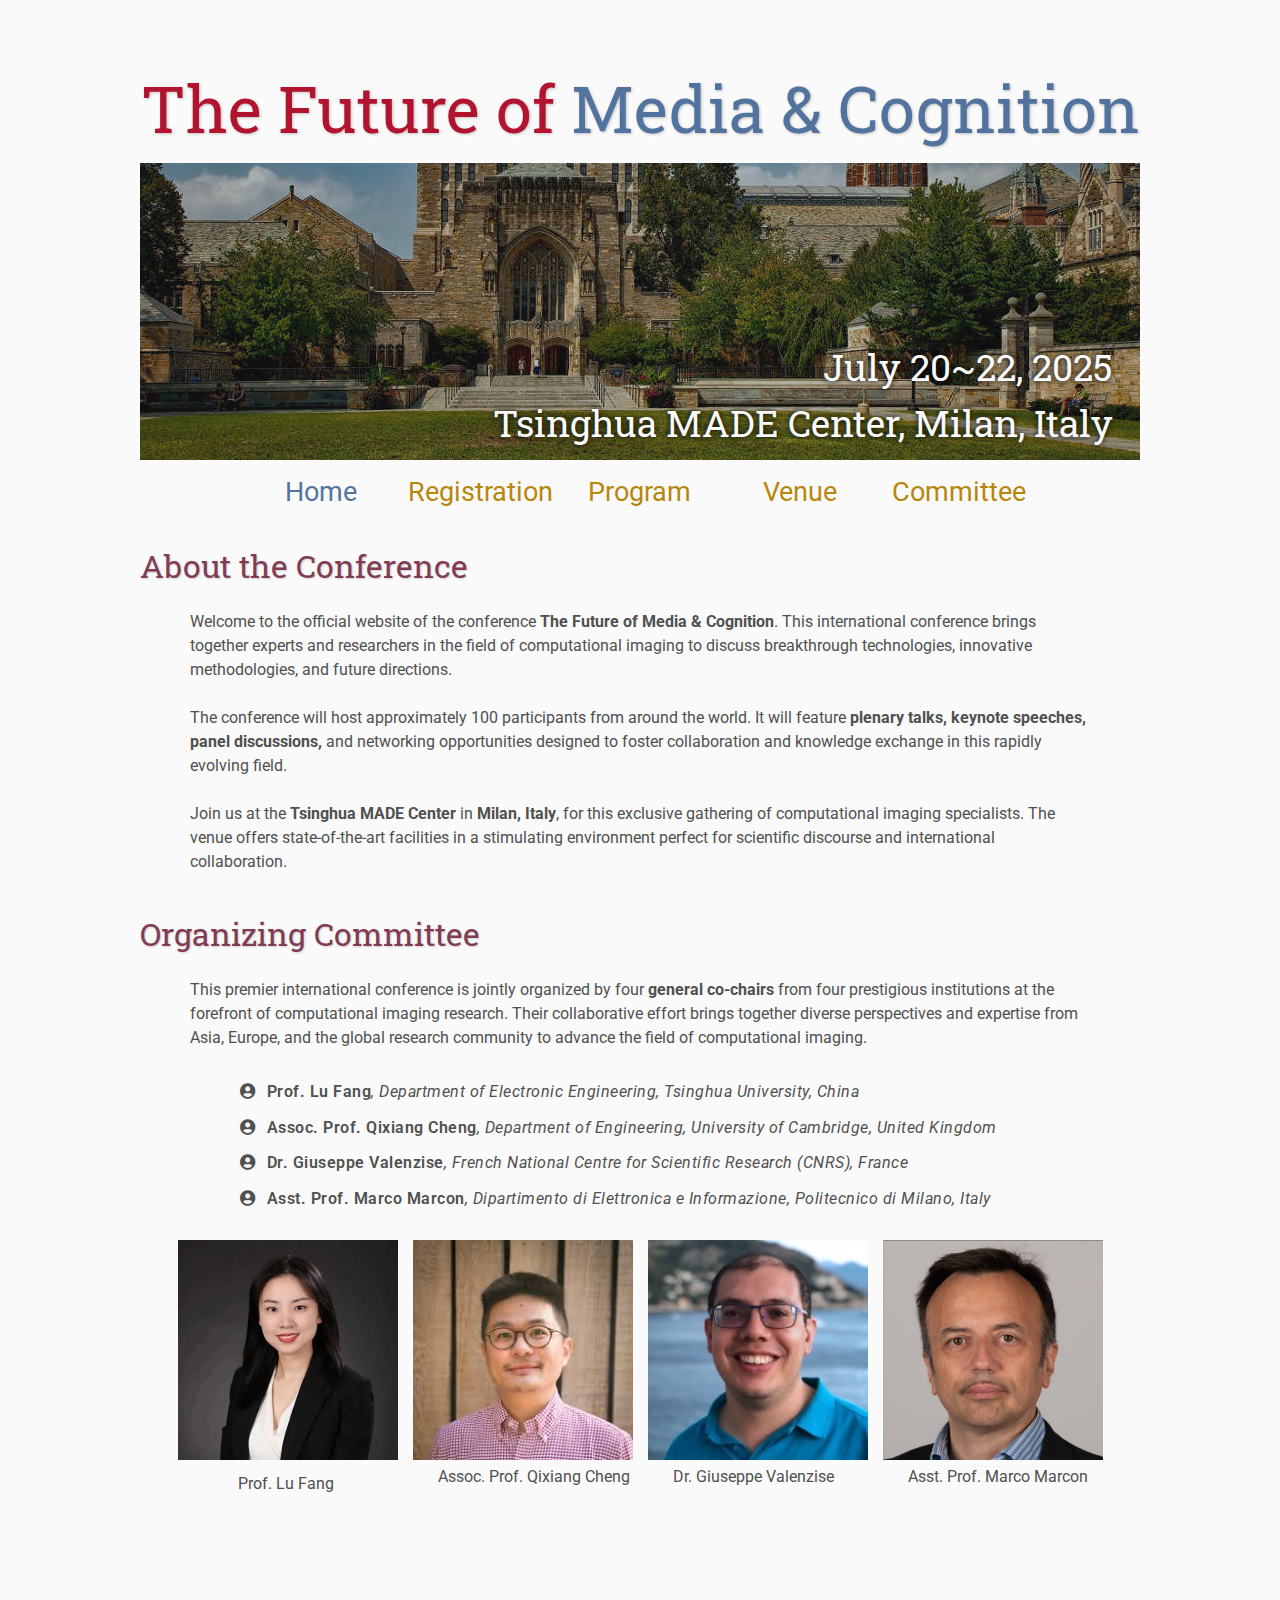
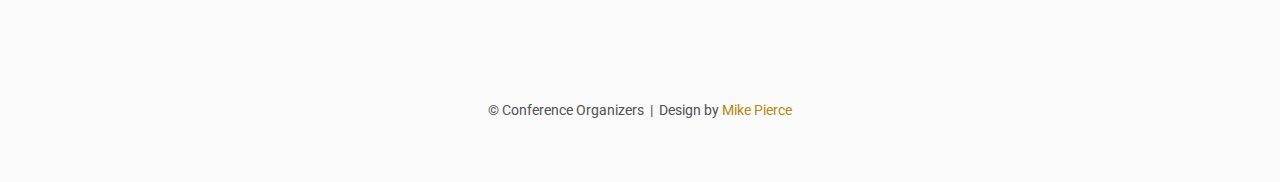
<file: index.html>
<!DOCTYPE html>
<html lang='en'>

<head>
    <base href=".">
    <link rel="shortcut icon" type="image/png" href="assets/favicon.png"/>
    <link rel="stylesheet" type="text/css" media="all" href="assets/main.css"/>
    <link rel="stylesheet" href="https://cdnjs.cloudflare.com/ajax/libs/font-awesome/5.15.4/css/all.min.css">
    <meta name="description" content="International Conference on Computational Imaging - A joint initiative by 
        Tsinghua University, University of Cambridge, and CNRS">
    <meta name="resource-type" content="document">
    <meta name="distribution" content="global">
    <meta name="KeyWords" content="Computational Imaging, Conference, Tsinghua University, Cambridge University, 
        CNRS, Milan, MADE Center, Imaging Science">
    <meta name="viewport" content="width=device-width, initial-scale=1.0">
    <meta charset="UTF-8">
    <meta name="author" content="Conference Organizing Committee">
    <meta name="location" content="MADE Center, Milan, Italy">
    <title>The Future of Media & Cognition</title>
</head>

<body>

    <div class="banner">
        <img src="assets/banner.jpg" alt="Conference Template Banner">
        <div class="top-left">
            <span class="title1">The Future of </span><span class="title2">Media & Cognition</span> <!--<span class="year">2025</span>-->
        </div>
        <div class="bottom-right">
            July 20~22, 2025 <br> Tsinghua MADE Center, Milan, Italy
        </div>
    </div>

    <table class="navigation">
        <tr>
            <td class="navigation">
                <a class="current" title="Conference Home Page" href=".">Home</a>
            </td>
            <td class="navigation">
                <a title="Register for the Conference" href="registration">Registration</a>
            </td>
            <td class="navigation">
                <a title="Conference Program" href="program">Program</a> 
            </td>
            <td class="navigation">
                <a title="Comference Venue" href="venue">Venue</a>
            </td>
            <td class="navigation">
                <a title="Organizing Committee " href="committee">Committee</a>
            </td>
        </tr>
    </table>

    <h2>About the Conference</h2>
    <p>
        Welcome to the official website of the conference <strong>The Future of Media & Cognition</strong>.
        This international conference brings together experts and researchers in the field of computational 
        imaging to discuss breakthrough technologies, innovative methodologies, and future directions.
    </p>
    <p>
        The conference will host approximately 100 participants from around the world. It will feature 
        <strong>plenary talks, keynote speeches, panel discussions, </strong> and networking opportunities 
        designed to foster collaboration and knowledge exchange in this rapidly evolving field.
    </p>
    <p>
        Join us at the <strong>Tsinghua MADE Center</strong> in <strong>Milan, Italy</strong>, for this exclusive gathering of 
        computational imaging specialists. The venue offers state-of-the-art facilities in a stimulating environment perfect 
        for scientific discourse and international collaboration.
    </p>

    <h2>Organizing Committee</h2>
    <p>
        This premier international conference is jointly organized by four <strong>general co-chairs</strong> from four prestigious institutions 
        at the forefront of computational imaging research. Their collaborative effort brings together diverse perspectives and expertise 
        from Asia, Europe, and the global research community to advance the field of computational imaging.
        
    </p>
    <div class="committee-list">
        <ul>
            <li><i class="fa fa-user-circle" style="margin-right: 10px;"></i><strong>Prof. Lu Fang</strong>, Department of Electronic Engineering, Tsinghua University, China</li>
            <li><i class="fa fa-user-circle" style="margin-right: 10px;"></i><strong>Assoc. Prof. Qixiang Cheng</strong>, Department of Engineering, University of Cambridge, United Kingdom</li>
            <li><i class="fa fa-user-circle" style="margin-right: 10px;"></i><strong>Dr. Giuseppe Valenzise</strong>, French National Centre for Scientific Research (CNRS), France</li>
            <li><i class="fa fa-user-circle" style="margin-right: 10px;"></i><strong>Asst. Prof. Marco Marcon</strong>, Dipartimento di Elettronica e Informazione, Politecnico di Milano, Italy</li>
        </ul>
    </div>

    <div class="sponsors-container" style="display: flex; flex-wrap: wrap; justify-content: center; align-items: flex-start; gap: 5px; margin: 5px 0;">
        <div class="sponsor" style="flex: 1; min-width: 200px; max-width: 220px; margin-bottom: 5px; margin-right: 5px; margin-left: 5px;">
            <img src="assets/lufang.jpg" alt="Prof. Lu Fang" style="width: 100%; height: auto;">
            <p style="margin-top: 5px; text-align: left; padding-left: 60px;">Prof. Lu Fang</p>
        </div>
        <div class="sponsor" style="flex: 1; min-width: 200px; max-width: 220px; margin-bottom: 5px; margin-right: 5px; margin-left: 5px;">
            <img src="assets/qixiaocheng.jpg" alt="Assoc. Prof. Qixiang Cheng" style="width: 100%; height: auto; display: block;">
            <p style="margin-top: 5px; text-align: left; padding-left: 25px;">Assoc. Prof. Qixiang Cheng</p>
        </div>
        <div class="sponsor" style="flex: 1; min-width: 200px; max-width: 220px; margin-bottom: 5px; margin-right: 5px; margin-left: 5px;">
            <img src="assets/GiuseppeValenzise.jpg" alt="Dr. Giuseppe Valenzise" style="width: 100%; height: auto; display: block;">
            <p style="margin-top: 5px; text-align: left; padding-left: 25px;">Dr. Giuseppe Valenzise</p>
        </div>
        <div class="sponsor" style="flex: 1; min-width: 200px; max-width: 220px; margin-bottom: 5px; margin-right: 5px; margin-left: 5px;">
            <img src="assets/marconmarco.png" alt="Asst. Prof. Marco Marcon" style="width: 100%; height: auto; display: block;">
            <p style="margin-top: 5px; text-align: left; padding-left: 25px;">Asst. Prof. Marco Marcon</p>
        </div>
        
    <footer>
        &copy; Conference Organizers
        &nbsp;|&nbsp; Design by <a href="https://github.com/mikepierce">Mike Pierce</a>
    </footer>

</body>
</html>
</file>
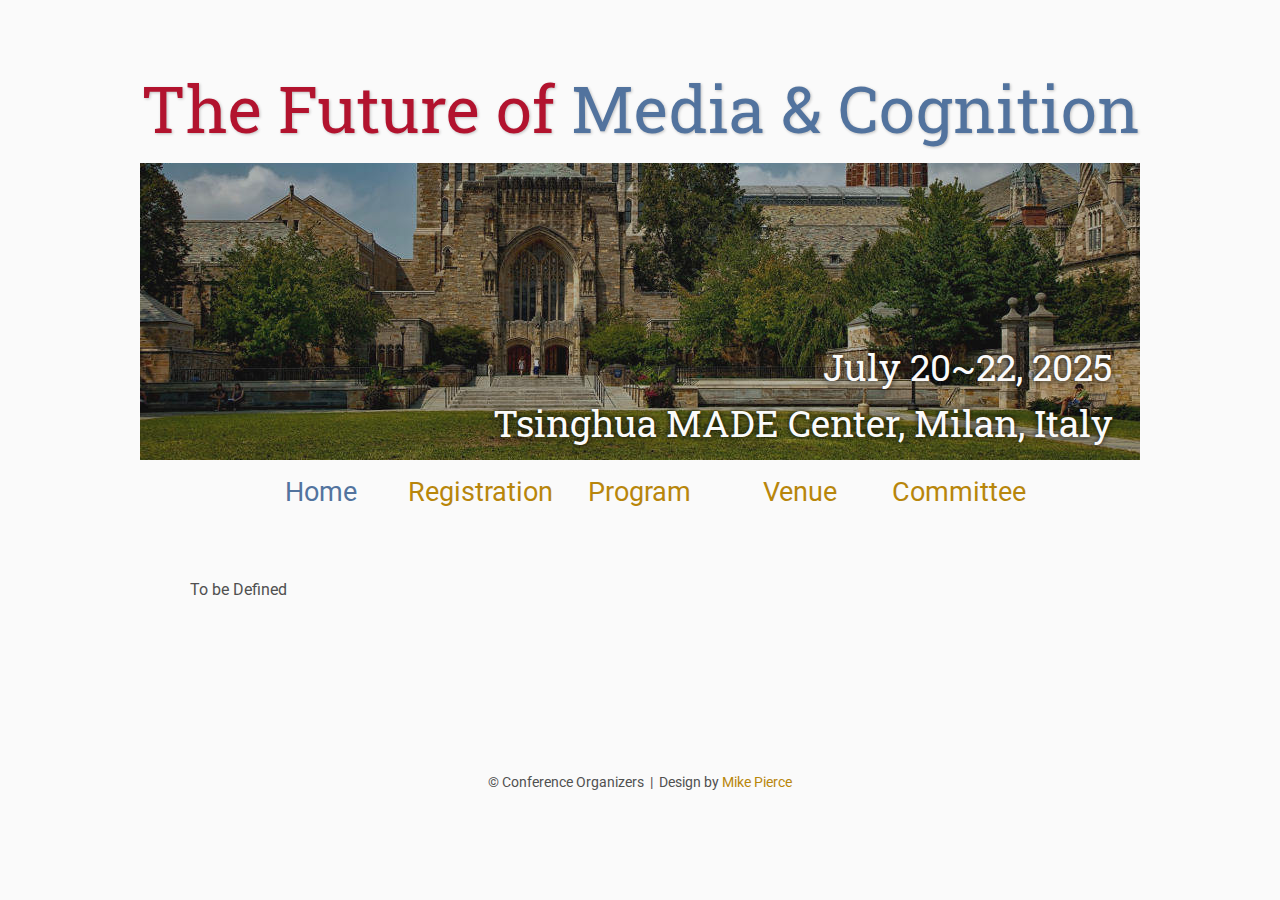
<file: committee/index.html>
<!DOCTYPE html>
<html lang='en'>

<head>
    <base href="..">
    <link rel="shortcut icon" type="image/png" href="assets/favicon.png"/>
    <link rel="stylesheet" type="text/css" media="all" href="assets/main.css"/>
    <meta name="description" content="Conference Template">
    <meta name="resource-type" content="document">
    <meta name="distribution" content="global">
    <meta name="KeyWords" content="Conference">
    <title>Flyer | Conference Template</title>
</head>

<body>

    <div class="banner">
        <img src="assets/banner.jpg" alt="Conference Template Banner">
        <div class="top-left">
            <span class="title1">The Future of </span><span class="title2">Media & Cognition</span> <!--<span class="year">2025</span>-->
        </div>
        <div class="bottom-right">
            July 20~22, 2025 <br> Tsinghua MADE Center, Milan, Italy
        </div>
    </div>

    <table class="navigation">
        <tr>
            <td class="navigation">
                <a class="current" title="Conference Home Page" href=".">Home</a>
            </td>
            <td class="navigation">
                <a title="Register for the Conference" href="registration">Registration</a>
            </td>
            <td class="navigation">
                <a title="Conference Program" href="program">Program</a> 
            </td>
            <td class="navigation">
                <a title="Comference Venue" href="venue">Venue</a>
            </td>
            <td class="navigation">
                <a title="Organizing Committee " href="committee">Committee</a>
            </td>
        </tr>
    </table>

    <br>

    <p>
        To be Defined
    </p>

    <footer>
        &copy; Conference Organizers
        &nbsp;|&nbsp; Design by <a href="https://github.com/mikepierce">Mike Pierce</a>
    </footer>

</body>
</html>
</file>
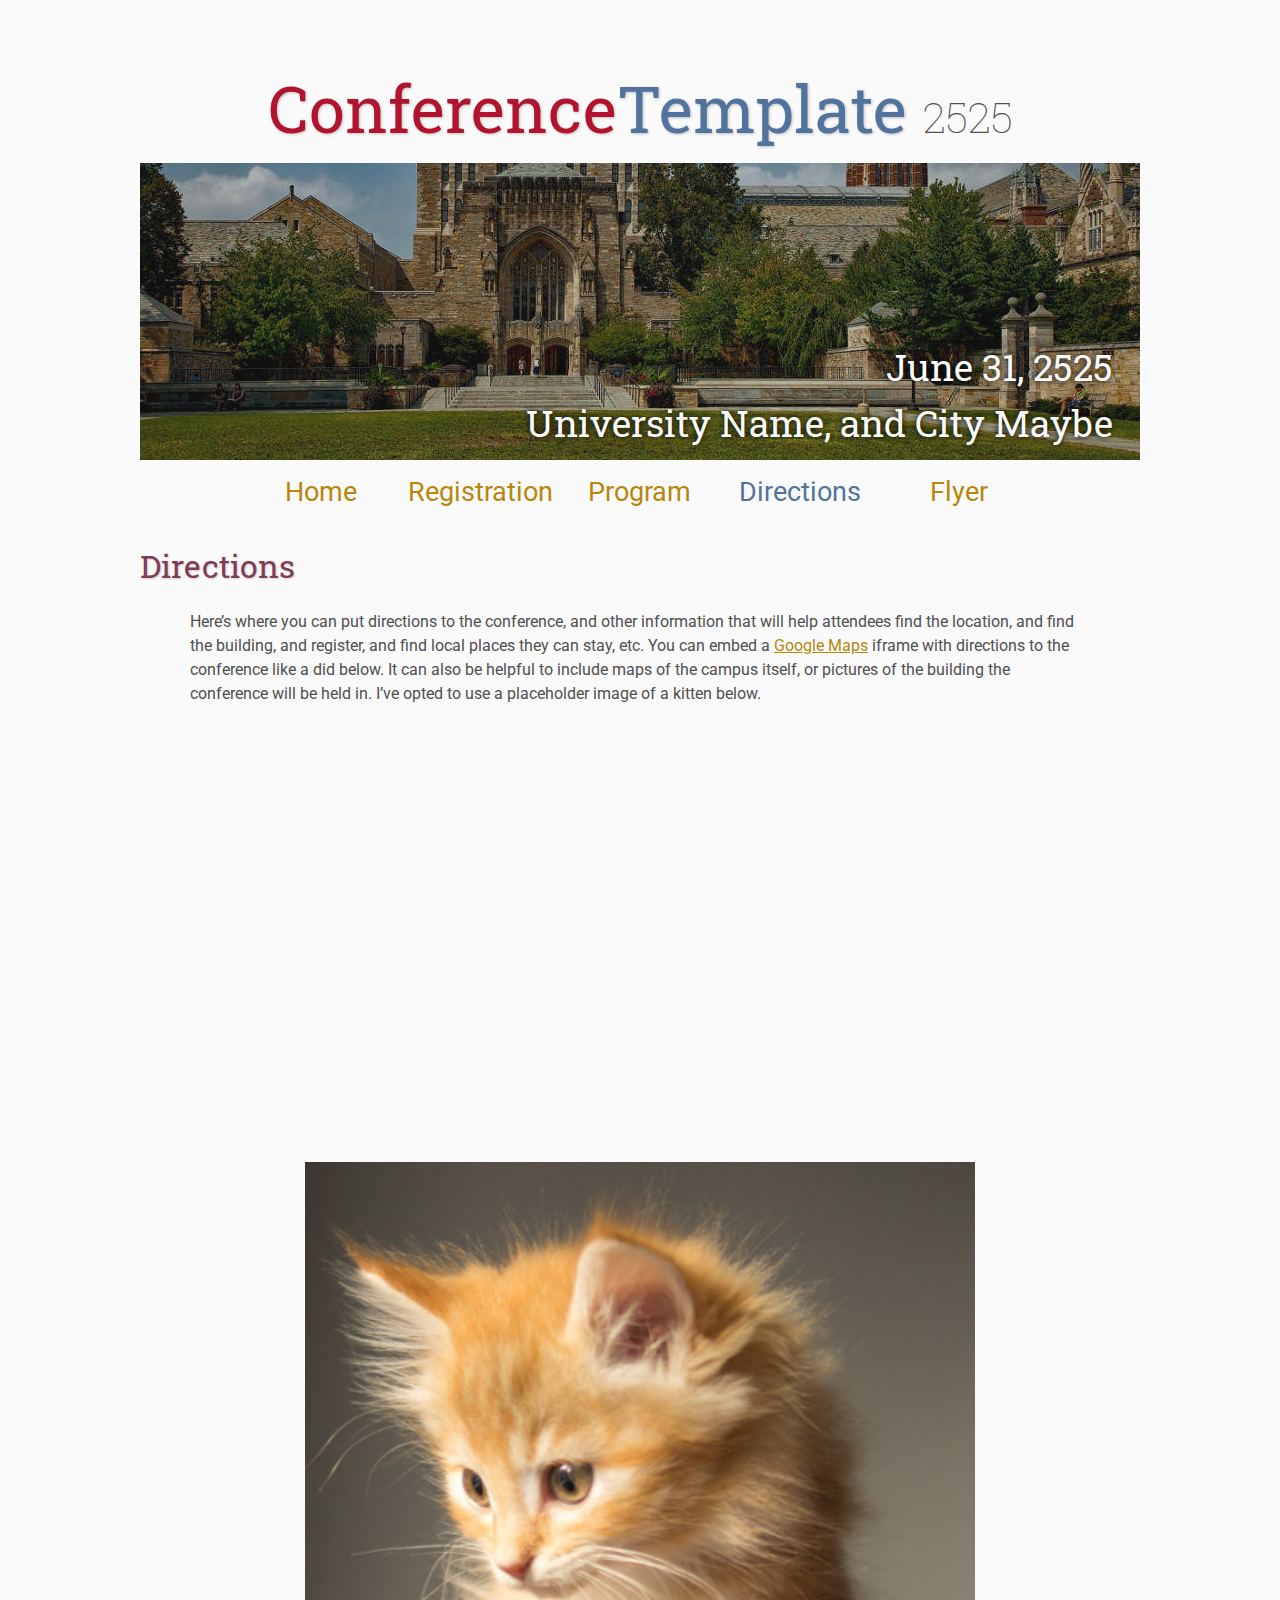
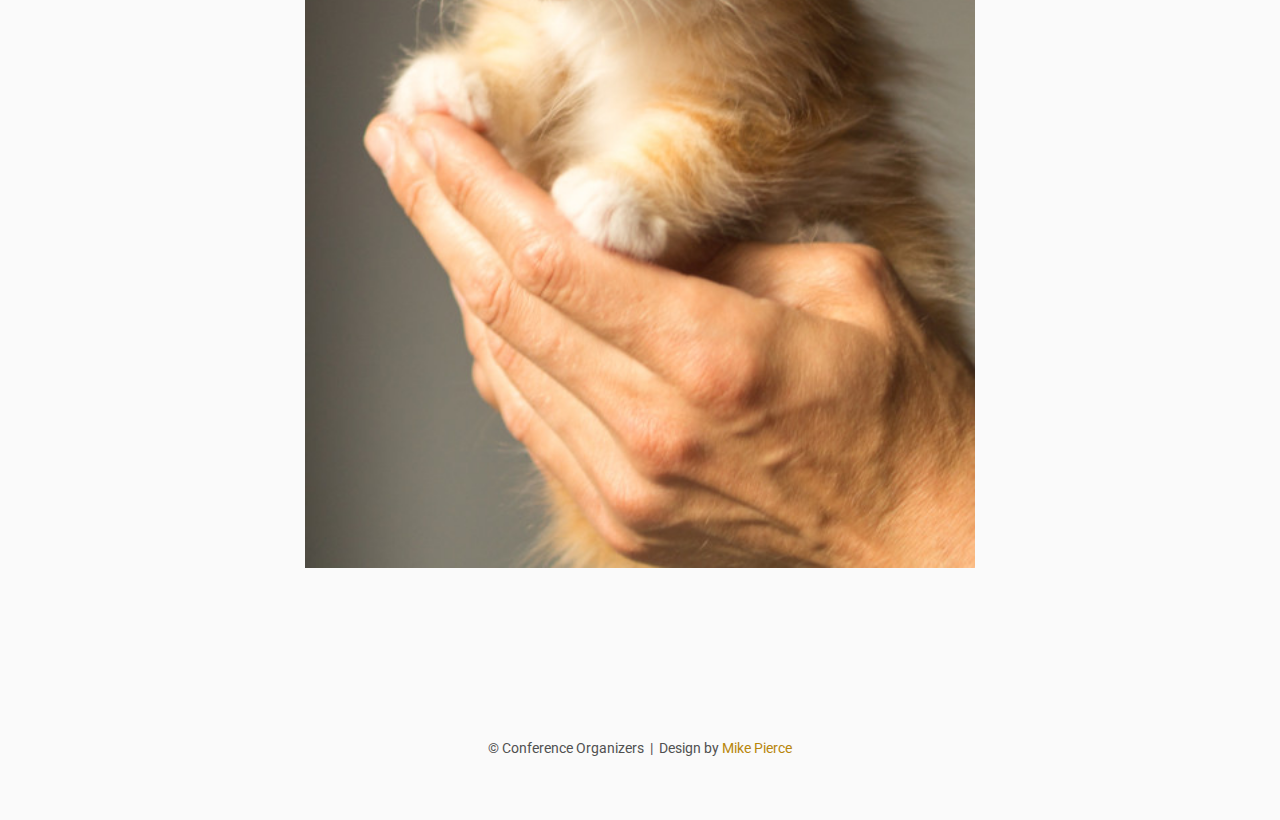
<file: directions/index.html>
<!DOCTYPE html>
<html lang='en'>

<head>
    <base href="..">
    <link rel="shortcut icon" type="image/png" href="assets/favicon.png"/>
    <link rel="stylesheet" type="text/css" media="all" href="assets/main.css"/>
    <meta name="description" content="Conference Template">
    <meta name="resource-type" content="document">
    <meta name="distribution" content="global">
    <meta name="KeyWords" content="Conference">
    <title>Directions | Conference Template</title>
</head>

<body>

    <div class="banner">
        <img src="assets/banner.jpg" alt="Conference Template Banner">
        <div class="top-left">
            <span class="title1">Conference</span><span class="title2">Template</span> <span class="year">2525</span>
        </div>
        <div class="bottom-right">
            June 31, 2525 <br> University Name, and City Maybe
        </div>
    </div>

    <table class="navigation">
        <tr>
            <td class="navigation">
                <a title="Conference Home Page" href=".">Home</a>
            </td>
            <td class="navigation">
                <a title="Register for the Conference" href="registration">Registration</a>
            </td>
            <td class="navigation">
                <a title="Conference Program" href="program">Program</a> 
            </td>
            <td class="navigation">
                <a class="current" title="Directions to the Conference" href="directions">Directions</a>
            </td>
            <td class="navigation">
                <a title="Conference Flyer" href="flyer">Flyer</a>
            </td>
        </tr>
    </table>


    <h2>Directions</h2>
    <p>
        Here&rsquo;s where you can put directions to the conference,
        and other information that will help attendees find the location,
        and find the building, and register, and find local places they can stay, etc.
        You can embed a <a href="https://www.google.com/maps">Google Maps</a> iframe
        with directions to the conference like a did below.
        It can also be helpful to include maps of the campus itself,
        or pictures of the building the conference will be held in.
        I&rsquo;ve opted to use a placeholder image of a kitten below.
    </p>

    <iframe class="directions" src="https://www.google.com/maps/embed?pb=!1m18!1m12!1m3!1d134998.56138929052!2d-121.98776790326531!3d37.869213445646146!2m3!1f0!2f0!3f0!3m2!1i1024!2i768!4f13.1!3m3!1m2!1s0x808ff431db2f96d1%3A0x8b99d90a20aa67de!2sMt+Diablo!5e0!3m2!1sen!2sus!4v1561787340910!5m2!1sen!2sus"></iframe>

    <img class="center" src="assets/kitten4.jpg" alt="This is just a kitten right now" id="kitten">

    <footer>
        &copy; Conference Organizers
        &nbsp;|&nbsp; Design by <a href="https://github.com/mikepierce">Mike Pierce</a>
    </footer>

</body>
</html>
</file>
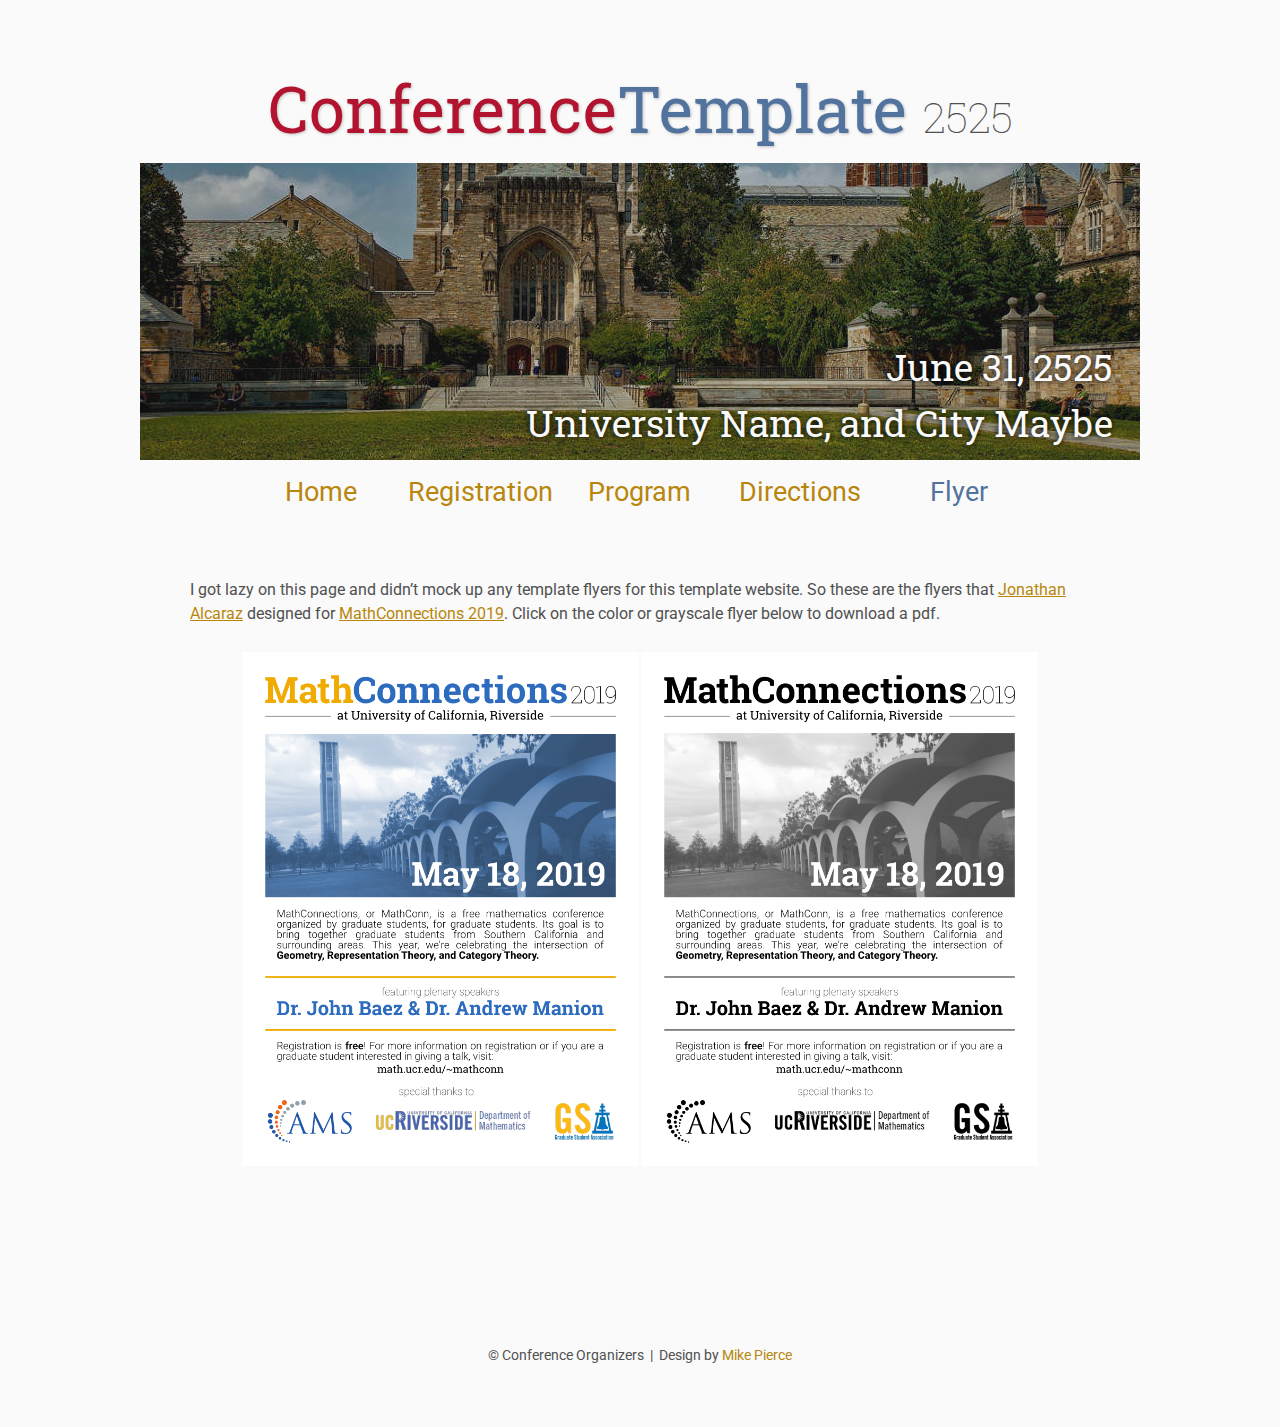
<file: flyer/index.html>
<!DOCTYPE html>
<html lang='en'>

<head>
    <base href="..">
    <link rel="shortcut icon" type="image/png" href="assets/favicon.png"/>
    <link rel="stylesheet" type="text/css" media="all" href="assets/main.css"/>
    <meta name="description" content="Conference Template">
    <meta name="resource-type" content="document">
    <meta name="distribution" content="global">
    <meta name="KeyWords" content="Conference">
    <title>Flyer | Conference Template</title>
</head>

<body>

    <div class="banner">
        <img src="assets/banner.jpg" alt="Conference Template Banner">
        <div class="top-left">
            <span class="title1">Conference</span><span class="title2">Template</span> <span class="year">2525</span>
        </div>
        <div class="bottom-right">
            June 31, 2525 <br> University Name, and City Maybe
        </div>
    </div>

    <table class="navigation">
        <tr>
            <td class="navigation">
                <a title="Conference Home Page" href=".">Home</a>
            </td>
            <td class="navigation">
                <a title="Register for the Conference" href="registration">Registration</a>
            </td>
            <td class="navigation">
                <a title="Conference Program" href="program">Program</a> 
            </td>
            <td class="navigation">
                <a title="Directions to the Conference" href="directions">Directions</a>
            </td>
            <td class="navigation">
                <a class="current" title="Conference Flyer" href="flyer">Flyer</a>
            </td>
        </tr>
    </table>

    <br>

    <p>
        I got lazy on this page and didn&rsquo;t mock up any template flyers for this template website.
        So these are the flyers that <a target="_blank" href="https://math.jonathanalcaraz.com/">Jonathan Alcaraz</a>
        designed for <a target="_blank" href="http://math.ucr.edu/~mathconn/">MathConnections 2019</a>.
        Click on the color or grayscale flyer below to download a pdf.
    </p>

    <table class="flyers">
        <tr>
            <td class="flyer">
                <a href="assets/MathConnections-Flyer.pdf">
                    <img src="assets/MathConnections-Flyer.png" alt="MathConnections Color Flyer" style="width:100%">
                </a>
            </td>
            <td class="flyer">
                <a href="assets/MathConnections-FlyerBW.pdf">
                    <img src="assets/MathConnections-FlyerBW.png" alt="MathConnections BW Flyer" style="width:100%">
                </a>
            </td>
        </tr>
    </table>

    <footer>
        &copy; Conference Organizers
        &nbsp;|&nbsp; Design by <a href="https://github.com/mikepierce">Mike Pierce</a>
    </footer>

</body>
</html>
</file>
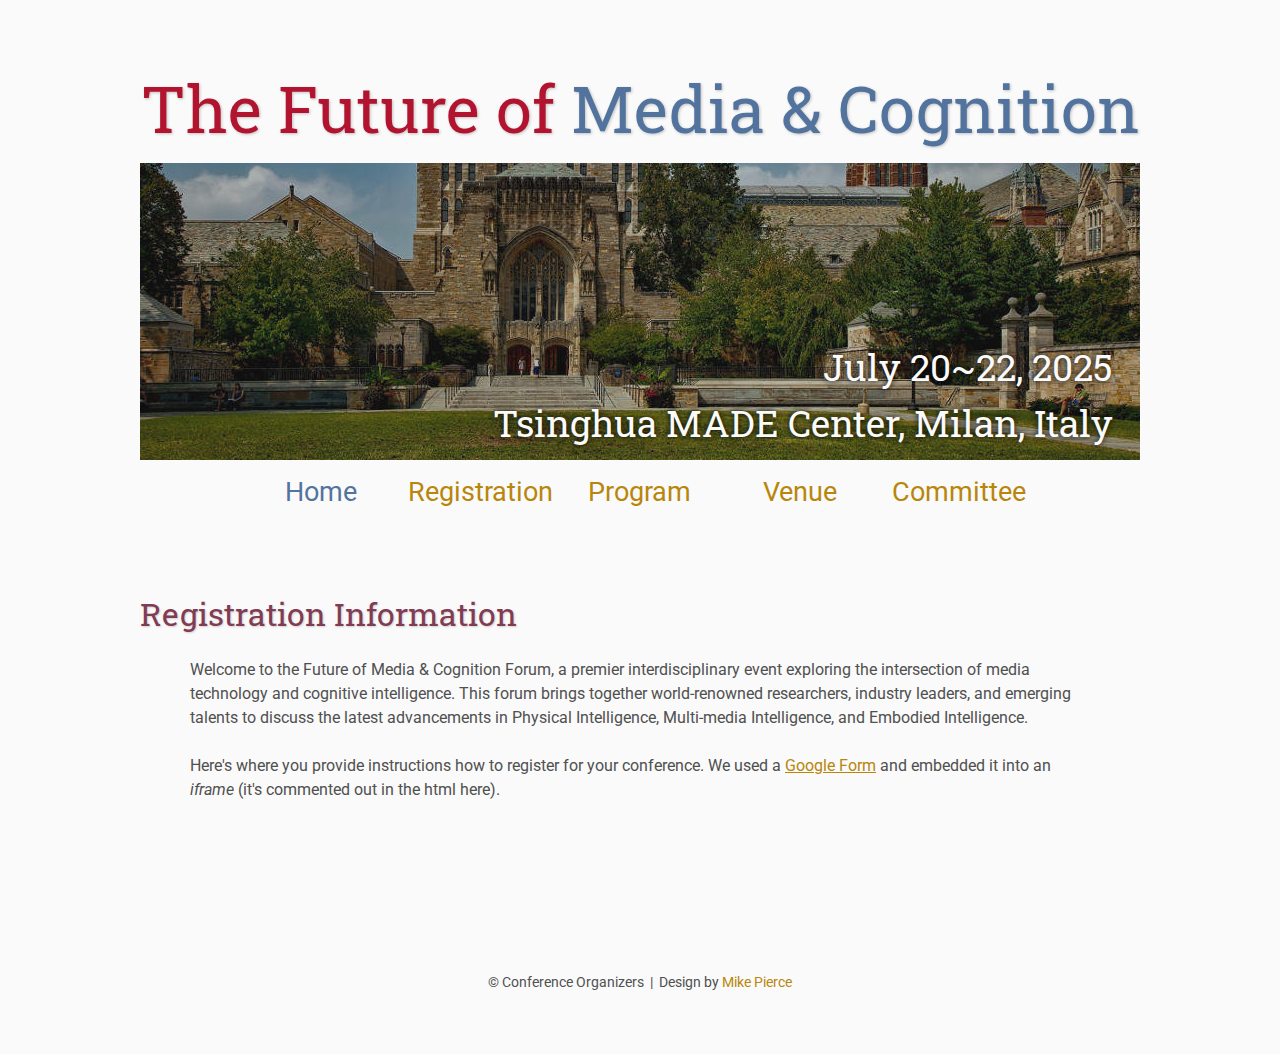
<file: registration/index.html>
<!DOCTYPE html>
<html lang='en'>

<head>
    <base href="..">
    <link rel="shortcut icon" type="image/png" href="assets/favicon.png"/>
    <link rel="stylesheet" type="text/css" media="all" href="assets/main.css"/>
    <meta name="description" content="Conference Template">
    <meta name="resource-type" content="document">
    <meta name="distribution" content="global">
    <meta name="KeyWords" content="Conference">
    <title>Registration | Conference Template</title>
</head>

<body>

    <div class="banner">
        <img src="assets/banner.jpg" alt="Conference Template Banner">
        <div class="top-left">
            <span class="title1">The Future of </span><span class="title2">Media & Cognition</span> <!--<span class="year">2025</span>-->
        </div>
        <div class="bottom-right">
            July 20~22, 2025 <br> Tsinghua MADE Center, Milan, Italy
        </div>
    </div>

    <table class="navigation">
        <tr>
            <td class="navigation">
                <a class="current" title="Conference Home Page" href=".">Home</a>
            </td>
            <td class="navigation">
                <a title="Register for the Conference" href="registration">Registration</a>
            </td>
            <td class="navigation">
                <a title="Conference Program" href="program">Program</a> 
            </td>
            <td class="navigation">
                <a title="Comference Venue" href="venue">Venue</a>
            </td>
            <td class="navigation">
                <a title="Organizing Committee " href="committee">Committee</a>
            </td>
        </tr>
    </table>

    <br>
    <h2>Registration Information</h2> 
    <p>
        Welcome to the Future of Media & Cognition Forum, a premier interdisciplinary event exploring the intersection 
        of media technology and cognitive intelligence. This forum brings together world-renowned researchers, 
        industry leaders, and emerging talents to discuss the latest advancements in Physical Intelligence, 
        Multi-media Intelligence, and Embodied Intelligence.
    </p>
    <p>
        Here's where you provide instructions how to register for your conference.
        We used a <a href="https://www.google.com/forms/about/">Google Form</a> 
        and embedded it into an <i>iframe</i> (it's commented out in the html here).
    </p>
    <!--
    <iframe class="registration" src="EMBED LINK FOR GOOGLE FORM HERE"></iframe>
    -->


    <footer>
        &copy; Conference Organizers
        &nbsp;|&nbsp; Design by <a href="https://github.com/mikepierce">Mike Pierce</a>
    </footer>

</body>
</html>
</file>
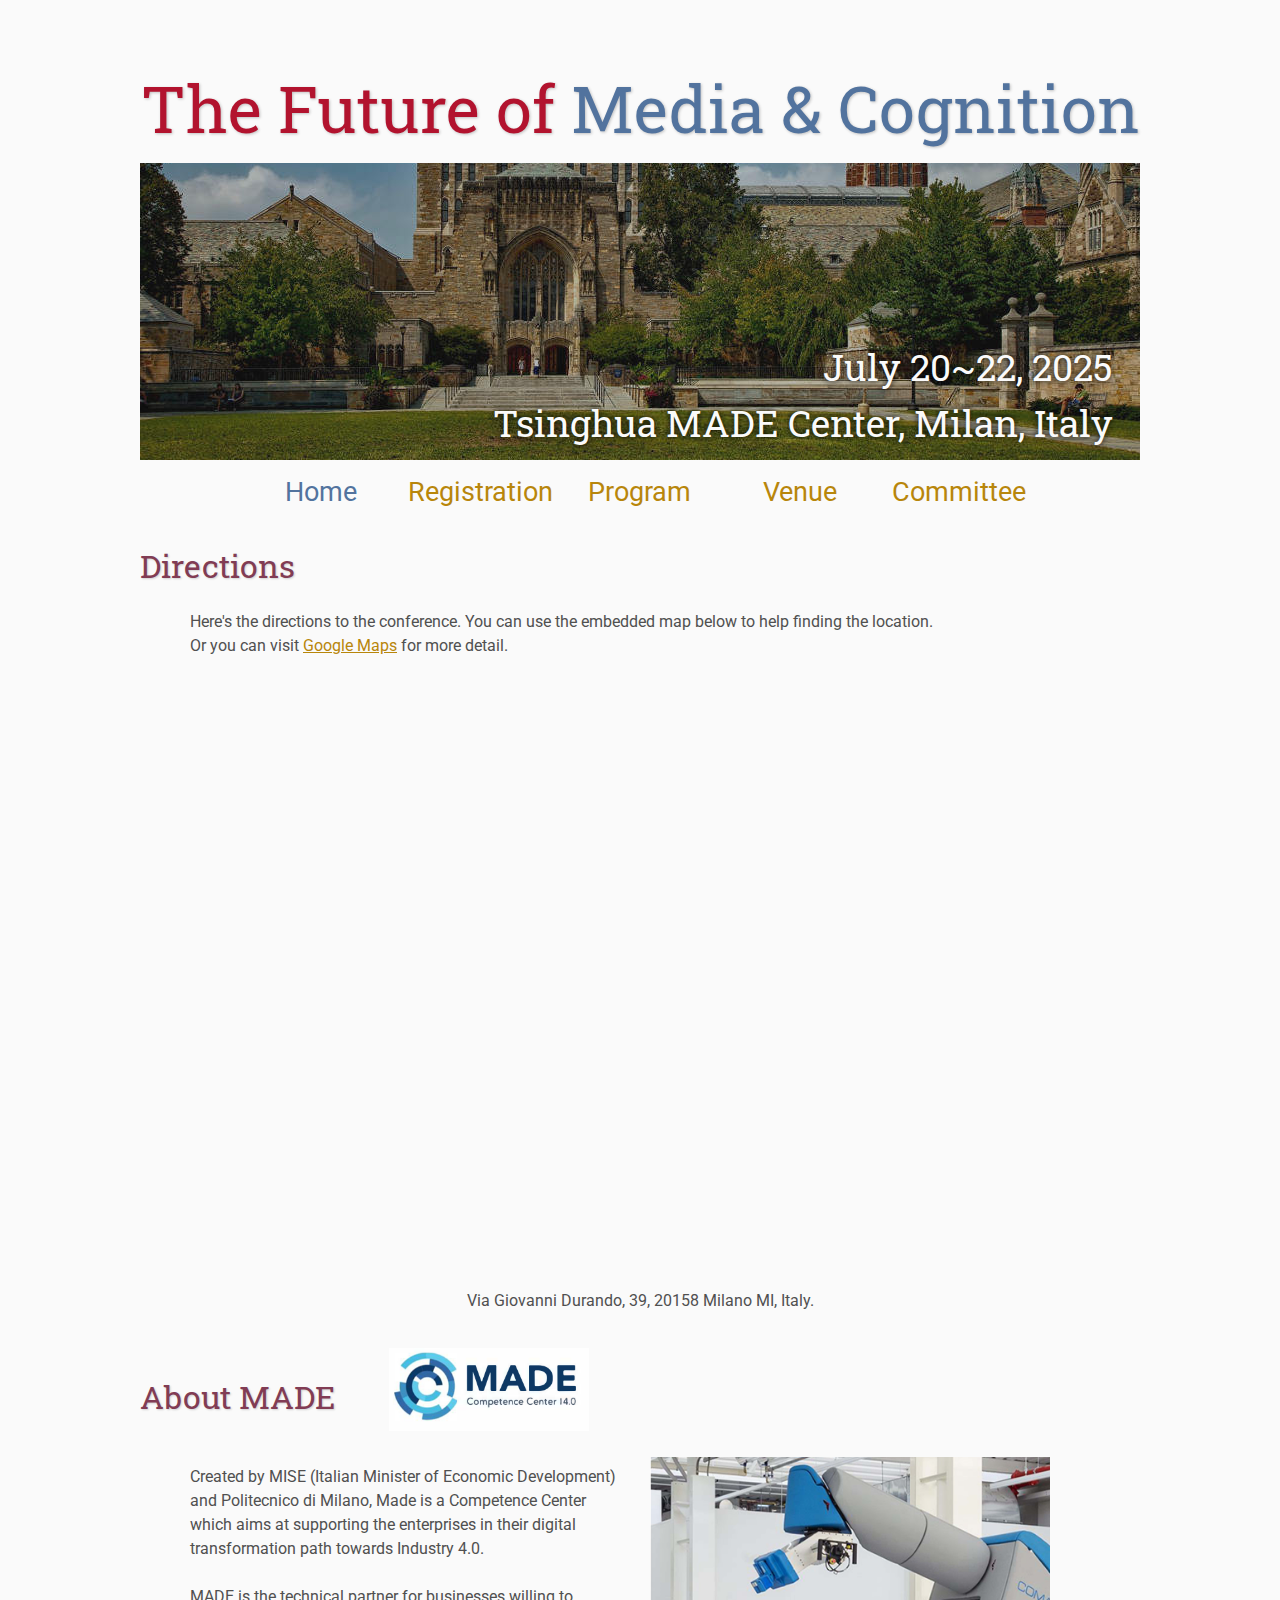
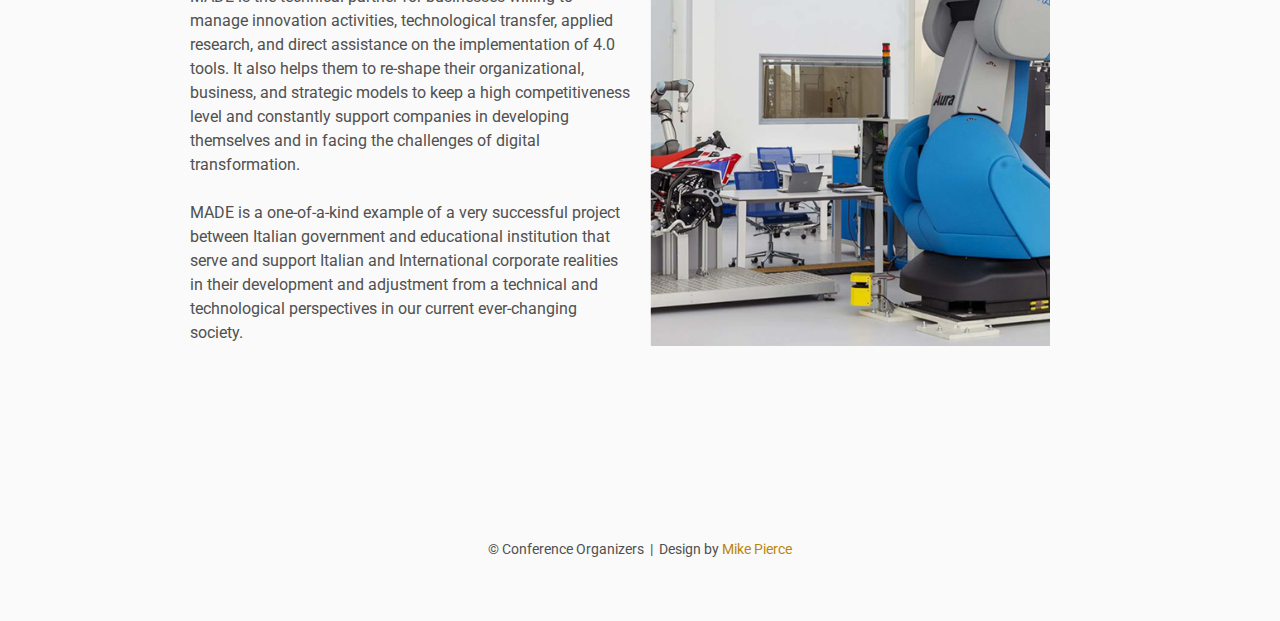
<file: venue/index.html>
<!DOCTYPE html>
<html lang='en'>

<head>
    <base href="..">
    <link rel="shortcut icon" type="image/png" href="assets/favicon.png"/>
    <link rel="stylesheet" type="text/css" media="all" href="assets/main.css"/>
    <meta name="description" content="Conference Template">
    <meta name="resource-type" content="document">
    <meta name="distribution" content="global">
    <meta name="KeyWords" content="Conference">
    <title>Directions | Conference Template</title>
</head>

<body>

    <div class="banner">
        <img src="assets/banner.jpg" alt="Conference Template Banner">
        <div class="top-left">
            <span class="title1">The Future of </span><span class="title2">Media & Cognition</span> <!--<span class="year">2025</span>-->
        </div>
        <div class="bottom-right">
            July 20~22, 2025 <br> Tsinghua MADE Center, Milan, Italy
        </div>
    </div>

    <table class="navigation">
        <tr>
            <td class="navigation">
                <a class="current" title="Conference Home Page" href=".">Home</a>
            </td>
            <td class="navigation">
                <a title="Register for the Conference" href="registration">Registration</a>
            </td>
            <td class="navigation">
                <a title="Conference Program" href="program">Program</a>
            </td>
            <td class="navigation">
                <a title="Comference Venue" href="venue">Venue</a>
            </td>
            <td class="navigation">
                <a title="Organizing Committee " href="committee">Committee</a>
            </td>
        </tr>
    </table>


    <h2>Directions</h2>
    <p>
        Here's the directions to the conference. You can use the embedded map below to help finding the location.
        <br>Or you can visit <a href="https://www.google.com/maps">Google Maps</a> for more detail.
    </p>
    <p style="margin-top: 0px; text-align: center;">
        <iframe src="https://www.google.com/maps/embed?pb=!1m18!1m12!1m3!1d2796.1876153021185!2d9.160420640252843!3d45.50630173074957!2m3!1f0!2f0!3f0!3m2!1i1024!2i768!4f13.1!3m3!1m2!1s0x4786c0e5377694a3%3A0xc56e674e1211e859!2sVia%20Giovanni%20Durando%2C%2039%2C%2020158%20Milano%20MI%2C%20Italy!5e0!3m2!1sen!2sus!4v1741782787456!5m2!1sen!2sus" width="900" height="600" style="border:0;" allowfullscreen="" loading="lazy" referrerpolicy="no-referrer-when-downgrade"></iframe>
        Via Giovanni Durando, 39, 20158 Milano MI, Italy.
    </p>
    <h2 style="display: inline-block; vertical-align: middle;">About MADE</h2>
    <img src="assets/made-logo.png" alt="MADE Logo" style="display: inline-block; vertical-align: middle; margin-left: 50px; width: 200px; height: auto;">
    <div class="grid-container">
        <div>
            <p>
                Created by MISE (Italian Minister of Economic Development) and Politecnico di Milano,
                Made is a Competence Center which aims at supporting the enterprises in their digital
                transformation path towards Industry 4.0.
            </p>
            <p>
                MADE is the technical partner for businesses willing to manage innovation activities,
                technological transfer, applied research, and direct assistance on the implementation
                of 4.0 tools. It also helps them to re-shape their organizational, business, and strategic
                models to keep a high competitiveness level and constantly support companies in developing
                themselves and in facing the challenges of digital transformation.
            </p>
            <p>
                MADE is a one-of-a-kind example of a very successful project between Italian government and
                educational institution that serve and support Italian and International corporate realities
                in their development and adjustment from a technical and technological perspectives in our
                current ever-changing society.
            </p>
        </div>
        <div>
            <img src="assets/robot-factory.png" alt="Industrial robot in MADE facility" style="width: 100%; max-width: 400px;">
        </div>
    </div>
    <footer>
        &copy; Conference Organizers
        &nbsp;|&nbsp; Design by <a href="https://github.com/mikepierce">Mike Pierce</a>
    </footer>

</body>
</html>
</file>
<file: assets/main.css>
@import url('https://fonts.googleapis.com/css?family=Roboto%7CRoboto+Slab');

*{
    border:0;
    font:inherit;
    font-size:1em;
    margin:0;
    padding:0;
    vertical-align:baseline;
}

body{
    background-color: #fafafa;
    background-size: cover;
    background-attachment: fixed;
    color: #505050;
    text-align:left;
    font-family:'Roboto',sans-serif;
    font-size:1em;
    line-height:1.5em;
    margin: 60px auto;
    width: 1000px;
}
header {
    display: flex;
    align-items: center;
    margin-bottom: 20px;
}
a{color: #b8860b; text-decoration:none;}
a.current{color: #52739e;}
a.current:hover{color: #e82945;}
a:hover{color: #b2132e;}
a:active{color: #e82945;}
h1,h2,h3,h4{clear:left; color: #813c54; margin:1.5em 0em 1em 0em; font-family:'Roboto Slab',serif; text-shadow: 1px 1px 2px #d0d0d0;}
h1{font-size:2.67em;}
h2{font-size:2.00em;}
h3{font-size:1.67em;}
h4{font-size:1.33em;}
p{list-style:none; margin:24px auto 24px auto; padding:0px; width:900px; text-align:left;}
li a, p a {text-decoration:underline; text-decoration-color:#b8860b;}
ul{list-style:none; margin:24px auto 24px auto; padding:0px; width:800px; text-align:left;}
ul li{list-style:none; margin:0px auto 0px auto; padding:0px; text-align:left;}
i,em{font-style:italic;}
b,strong{font-weight:bold;}
sup{
    vertical-align: super;
    font-size: 0.8em;
    line-height: 0;
}
sub{
    vertical-align: sub;
    font-size: 0.8em;
    line-height: 0;
}
table{
    width: 1000px;
    margin: 12px auto 24px auto;
    float: center;
}
th,td{
    text-align: left;
}

.banner {position: relative; font-family:'Roboto Slab',serif;}
.top-left {font-size:4.05em; color: #505050; background: #fafafa; text-align: center; width: 1000px; height: 67px; position: absolute; padding: 36px 0 0 0; top: 0px;}
.bottom-right {font-size:2.33em; color: #fafafa; line-height: 1.5em; width: auto; height: 100px; padding: 0px 27px 27px 0px; text-align: right; position: absolute; bottom: 0px; right: 0px; text-shadow: 0px 0px 6px #000000;}

.title1{color: #b2132e; text-shadow: 1px 1px 3px #c0c0c0;}
.title2{color: #52739e; text-shadow: 1px 1px 3px #c0c0c0;}
.year{color: #505050; font-size:0.67em; font-weight: lighter;}
.committee-list ul li {
    font-size: 1.0em !important;
    font-style: italic !important;
    letter-spacing: 0.5px !important;
    line-height: 1.6 !important;
    padding: 5px 0 !important;
}
.committee-list ul li strong {
    font-style: normal !important;
    font-weight: 600 !important;
}
.grid-container {
    display: grid;
    grid-template-columns: 1fr 1fr !important;
    gap: 20px;
    align-items: center;
    text-align:left;
}
.grid-container p {
    list-style:none; 
    margin:24px auto 24px 50px; 
    padding:0px;
    width: auto; 
    max-width: 500px; 
    text-align:left;
}
table.navigation{width:800px;}
td.navigation{font-size:1.67em; white-space:nowrap; width:20%; text-align:center; vertical-align:middle; padding:0px 0px 0px 0px;}

table.sponsors{width:800px;}
td.sponsor{white-space:nowrap; width:33%; text-align:center; vertical-align:middle; padding:0px 0px 0px 0px;}
td.sponsor img{width: 100%}

td.room{padding: 4px 12px 4px 4px; width: 90%; vertical-align:bottom; font-size:1.67em; color: #52739e; height:32px;}
td.date{white-space:nowrap; width:130px; text-align:right; vertical-align:top; padding:4px 16px 0px 0px;}
td.title{padding: 4px 12px 4px 4px; width: 90%; vertical-align:top; font-size:1.5em; color: #813c54; height:32px; font-family:'Roboto Slab',serif; text-shadow: 1px 1px 2px #d0d0d0; }
td.title-special{padding: 4px 12px 4px 4px; width: 90%; vertical-align:top; font-size:1.67em; color: #52739e; height:32px; font-family:'Roboto Slab',serif; text-shadow: 1px 1px 2px #d0d0d0;}
td.speaker{padding: 4px 12px 4px 4px; font-style: italic; font-size:1em; max-height:999999px}
td.abstract{padding: 4px 12px 12px 4px; font-size:1em; max-height:999999px}
td.abstract img{display: block; margin: 4px auto 8px auto}
table.plenary{padding-top: 8px; background: #ffffff;}

iframe.registration{display:block; margin:1em auto 2em auto; width:700px; height:1400px; border:none;}
iframe.directions{display:block; margin:1em auto 2em auto; width:800px; height:400px; border:none;}
img.center{display:block; width:67%; margin:1em auto 2em auto;}

table.flyers{width:800px;}
td.flyer{white-space:nowrap; width:50%; text-align:center; vertical-align:middle; padding:0px 0px 0px 0px;}
td.sponsor img{width: 100%}

footer{font-size:0.875em; margin-top:12em; text-align:center;}

@media only screen and (max-width: 1100px) {
    h2{font-size:3.00em;}
    p{font-size:1.5em; line-height:1.5em;}
    th,td,tr{font-size:1.5em; line-height:1.5em;}
    td.date{font-size:1em; padding-top:0.5em;}
    td.navigation{font-size:1.5em; padding:0px 20px 0px 20px;}
    table.footer{font-size:0.33em;}
}
@media (max-width: 768px) {
    .grid-container {
        grid-template-columns: 2fr;
    }
}
</file>
